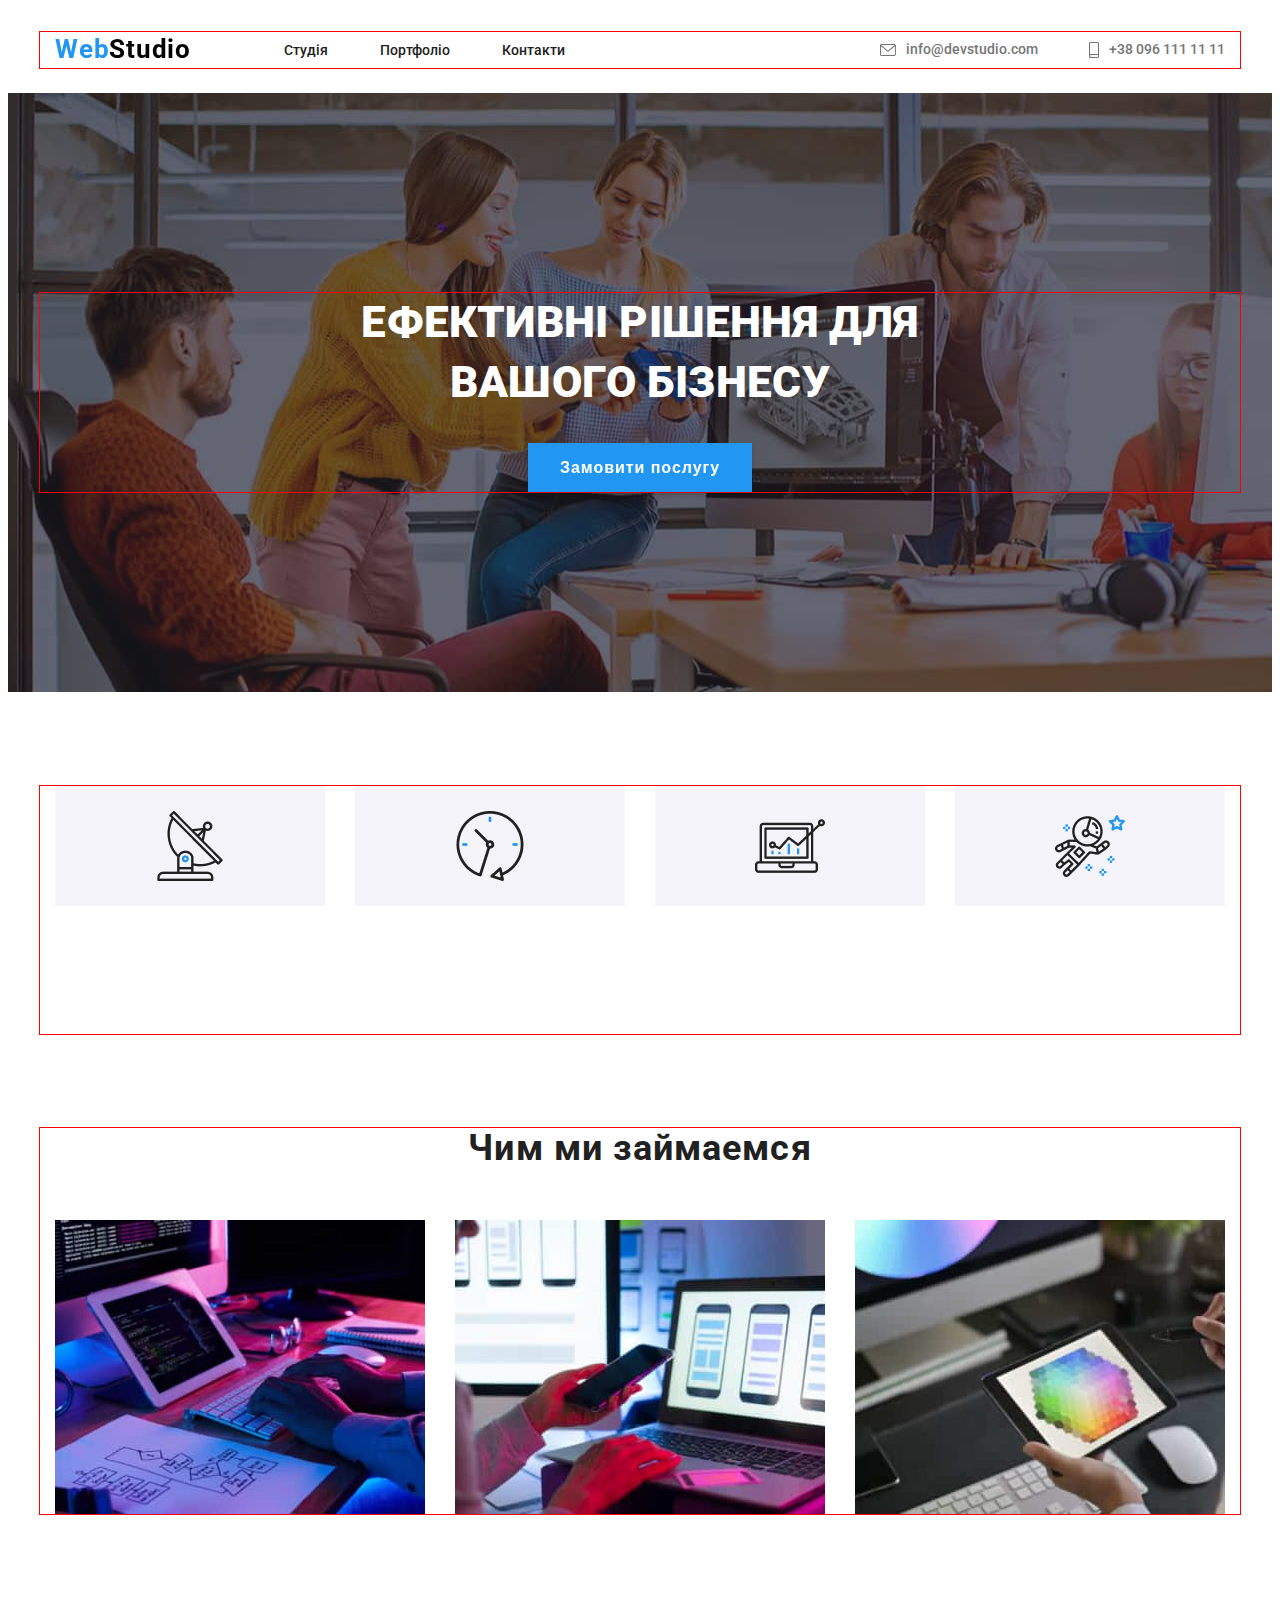
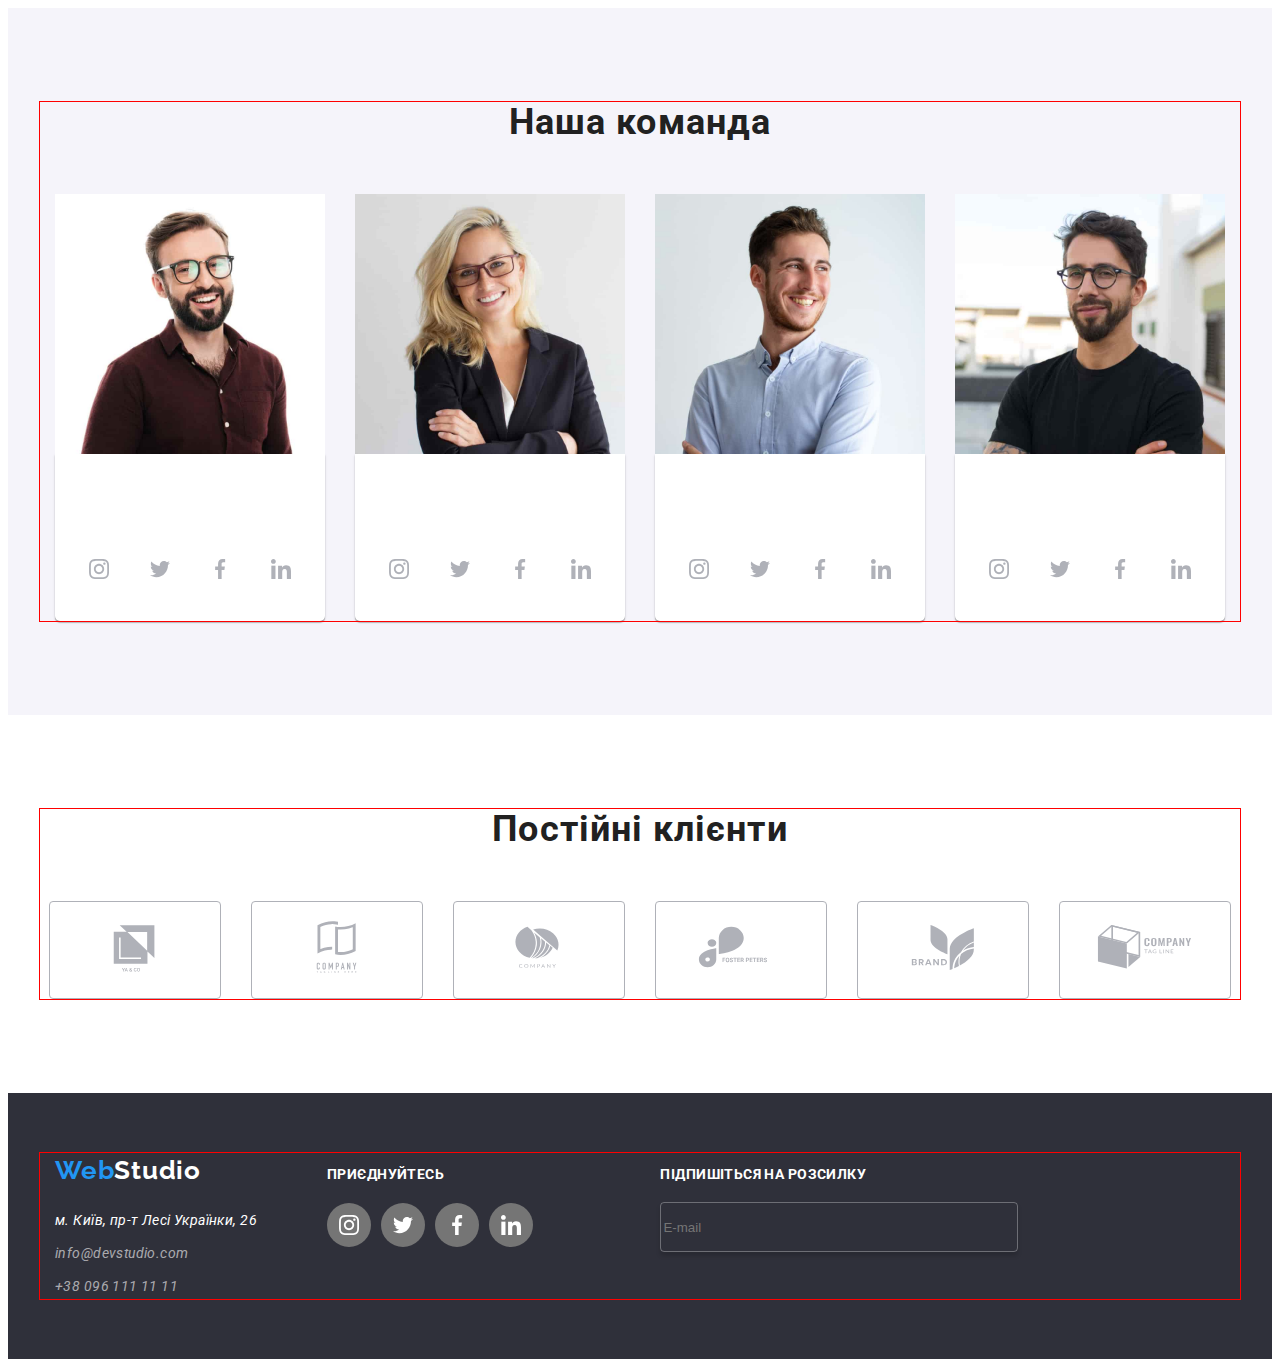
<file: index.html>
<!DOCTYPE html>
<html lang="en">
  <head>
    <meta charset="UTF-8" />
    <meta name="viewport" content="width=device-width, initial-scale=1.0" />
    <title>Document</title>
    <link rel="stylesheet" href="https://cdnjs.cloudflare.com/ajax/libs/modern-normalize/3.0.1/modern-normalize.min.css" integrity="sha512-q6WgHqiHlKyOqslT/lgBgodhd03Wp4BEqKeW6nNtlOY4quzyG3VoQKFrieaCeSnuVseNKRGpGeDU3qPmabCANg==" crossorigin="anonymous" referrerpolicy="no-referrer" />
    <link rel="preconnect" href="https://fonts.googleapis.com">
<link rel="preconnect" href="https://fonts.gstatic.com" crossorigin>
<link href="https://fonts.googleapis.com/css2?family=Raleway:ital,wght@0,100..900;1,100..900&family=Roboto:ital,wght@0,100;0,300;0,400;0,500;0,700;0,900;1,100;1,300;1,400;1,500;1,700;1,900&display=swap" rel="stylesheet">
<link
rel="stylesheet"
href="https://cdnjs.cloudflare.com/ajax/libs/animate.css/4.1.1/animate.min.css"
/>
<link href="https://unpkg.com/aos@2.3.1/dist/aos.css" rel="stylesheet">
<link rel="stylesheet" href="./css/resed.css">
   <link rel="stylesheet" href="./style/main.min.css">
  </head>
  <body>
    <header class="header">
      <div class="container header-container">
         <a class="header-logo"  data-aos="fade-down-right" href="./index.html"><span class="header-web" >Web</span>Studio</a> 
      <nav class="header-nav">
        <ul class="header-list">
          <li class="header-item" ><a href="./index.html" class="header-avatar">Студія </a></li>
          <li  class="header-item"><a href="./portfolio.html" class="header-avatar"> Портфоліо</a></li>
          <li  class="header-item"><a href="#"   class="header-avatar">Контакти </a></li>
        </ul>
      </nav>
      <ul class="header-items">
        <li class="header-item"><a href="mailto:info@devstudio.com" class="header-thumb">
         <svg class="header-element">
            <use href="./pages/symbol-defs.svg#icon-envelope"></use>
          </svg>info@devstudio.com</a></li>
        <li class="header-item"><a href="tel:+380961111111" class="header-thumb "><svg class="header-svg">
          <use href="./pages/symbol-defs.svg#icon-smartphone"></use>
        </svg>+38 096 111 11 11</a></li>
      </ul>
    </div>
    
    </header>
    <main>
      <!-- Ефективні рішуння для вашого бізнесу -->
      <section class="biznes">
        <div class="container ">
        <h1 class="biznes-blockquote  animate__animated animate__wobble animate__repeat-2"
      >Ефективні рішeння для вашого бізнесу</h1>
        <button class="biznes-button" data-aos="fade-left"
        data-aos-anchor="#example-anchor"
        data-aos-offset="500"
        data-aos-duration="500"type="button" data-modal-open>Замовити послугу</button>
      </div>
      </section>
      <!-- ditels -->
      <section class="ditels">
        <div class="container">
        <ul class="ditels-item">
          <li class="ditels-caption ">
            <h2 class="ditels-snippet" data-aos="zoom-in">УВАГА ДО ДЕТАЛЕЙ</h2>
            <p class="ditels-text" data-aos="fade-up"
     data-aos-anchor-placement="center-bottom">
              Ідейні міркування, і навіть початок повсякденної роботи з
              формування позиції.
            </p>
          </li>
          <li class="ditels-caption">
            <h2 class="ditels-snippet" data-aos="zoom-in">ПУНКТУАЛЬНІСТЬ</h2>
            <p class="ditels-text" data-aos="fade-up"
     data-aos-anchor-placement="center-bottom">
              Завдання організації, особливо рамки і місце навчання кадрів тягне
              у себе.
            </p>
          </li>
          <li class="ditels-caption">
            <h2 class="ditels-snippet" data-aos="zoom-in">ПЛАНУВАННЯ</h2>
            <p class="ditels-text" data-aos="fade-up"
     data-aos-anchor-placement="center-bottom">
              Так само консультація з широким активом значною мірою зумовлює.
            </p>
          </li>

          <li class="ditels-caption">
            <h2 class="ditels-snippet" data-aos="zoom-in">СУЧАСНІ ТЕХНОЛОГІЇ</h2>
            <p class="ditels-text" data-aos="fade-up"
     data-aos-anchor-placement="center-bottom">
              Значимість цих проблем настільки очевидна, що реалізація планових
              завдань.
            </p>
          </li>
        </ul>
      </div>
      </section>
      <!-- doing -->
      <section class="doing">
        <div class="container">
        <h2 class="doing-snippet">Чим ми займаемся</h2>
        <ul class="doing-list">
          <li class="doing-caption"  ><img src="./pages/work.jpg" alt="comp" />
          <p class="doing-hozihn" data-aos="fade-up">Десктопні додатки</p></li>
          <li class="doing-caption"><img src="./pages/leptop.jpg" alt="tel" />
          <p class="doing-hozihn" data-aos="fade-up">Мобільні додатки</p></li>
          <li class="doing-caption"><img src="./pages/planshet.jpg" alt="tablet" />
            <p class="doing-hozihn" data-aos="fade-up">Дизайнерські рішення</p></li>
        </ul>
      </div>
      </section>
<!-- our tim -->
      <section class="tim">
    <div class="container">
        <h2 class=" tim-snippet ">Наша команда</h2>
        <ul class="tim-list">
          <li class="tim-item ">
            <img src="./pages/igor.jpg" class="tim-foto" width="260" alt="igor" />
            <div class="tim-dox">
            <h3 class="tim-dess"data-aos="fade-right">Ігор Дем'яненко</h3>
            <p class="tim-copy"data-aos="fade-right">Product Designer</p>
            <div class="tim-div">
              <a href="" class="tim-href">
                <svg class="tim-svg">
                  <use href="./pages/symbol-defs.svg#icon-instagram">
                  </use> 
                </svg>
              </a>
              <a href="" class="tim-href">
                <svg class="tim-svg">
                  <use href="./pages/symbol-defs.svg#icon-twitter">
                  </use> 
                </svg>
              </a>
              <a href="" class="tim-href">
                <svg class="tim-svg">
                  <use href="./pages/symbol-defs.svg#icon-facebook">
                  </use> 
                </svg>
              </a>
              <a href="" class="tim-href">
                <svg class="tim-svg">
                  <use href="./pages/symbol-defs.svg#icon-in">
                  </use> 
                </svg>
              </a>
            </div>
          </div>
          </li>

          <li class="tim-item">
            <img src="./pages/olga.jpg" class="tim-foto"  width="260" alt="olga" />
            <div class="tim-dox">
            <h3 class="tim-dess"data-aos="fade-right">Ольга Рєпіна</h3>
            <p class="tim-copy"data-aos="fade-right">Frontend Developer</p>
            <div class="tim-div">
              <a href="" class="tim-href">
                <svg class="tim-svg">
                  <use href="./pages/symbol-defs.svg#icon-instagram">
                  </use> 
                </svg>
              </a>
              <a href="" class="tim-href">
                <svg class="tim-svg">
                  <use href="./pages/symbol-defs.svg#icon-twitter">
                  </use> 
                </svg>
              </a>
              <a href="" class="tim-href">
                <svg class="tim-svg">
                  <use href="./pages/symbol-defs.svg#icon-facebook">
                  </use> 
                </svg>
              </a>
              <a href="" class="tim-href">
                <svg class="tim-svg">
                  <use href="./pages/symbol-defs.svg#icon-in">
                  </use> 
                </svg>
              </a>
            </div>
            </div>
          </li>
          <li class="tim-item ">
            <img src="./pages/max.jpg" class="tim-foto"  width="260"alt="macl" />
            <div class="tim-dox">
            <h3 class="tim-dess"data-aos="fade-right">Микола Тарасов</h3>
            <p class="tim-copy"data-aos="fade-right">Marketing</p>
            <div class="tim-div">
              <a href="" class="tim-href">
                <svg class="tim-svg">
                  <use href="./pages/symbol-defs.svg#icon-instagram">
                  </use> 
                </svg>
              </a>
              <a href="" class="tim-href">
                <svg class="tim-svg">
                  <use href="./pages/symbol-defs.svg#icon-twitter">
                  </use> 
                </svg>
              </a>
              <a href="" class="tim-href">
                <svg class="tim-svg">
                  <use href="./pages/symbol-defs.svg#icon-facebook">
                  </use> 
                </svg>
              </a>
              <a href="" class="tim-href">
                <svg class="tim-svg">
                  <use href="./pages/symbol-defs.svg#icon-in">
                  </use> 
                </svg>
              </a>
            </div>
          </div>
          </li>
          <li class="tim-item  ">
            <img src="./pages/misha.jpg" class="tim-foto" width="260" alt="mixa" />
            <div class="tim-dox">
            <h3 class="tim-dess"data-aos="fade-right">Михайло Єрмаков</h3>
            <p class="tim-copy"data-aos="fade-right">UI Designer</p>
            <div class="tim-div">
              <a href="" class="tim-href">
                <svg class="tim-svg">
                  <use href="./pages/symbol-defs.svg#icon-instagram">
                  </use> 
                </svg>
              </a>
              <a href="" class="tim-href">
                <svg class="tim-svg">
                  <use href="./pages/symbol-defs.svg#icon-twitter">
                  </use> 
                </svg>
              </a>
              <a href="" class="tim-href">
                <svg class="tim-svg">
                  <use href="./pages/symbol-defs.svg#icon-facebook">
                  </use> 
                </svg>
              </a>
              <a href="" class="tim-href">
                <svg class="tim-svg">
                  <use href="./pages/symbol-defs.svg#icon-in">
                  </use> 
                </svg>
              </a>
            </div>
          </div>
          </li>
        </ul>
      </div>
      </section>
      <section class="svg">
        <!-- ./pages/symbol-defs.svg#icon-smartphone" -->
         <div class="container">
        <h1 class="svg-text">Постійні клієнти</h1>
       <ul class="svg-list" >
        <li class="svg-item">
          <a href="" class="svg-href">
            <svg class="svg-svg">
              <use href="./pages/symbol-defs.svg#icon-logotriangle">
              </use> 
            </svg>
          </a>
        </li>
        <li class="svg-item">
          <a href="" class="svg-href">
            <svg class="svg-svg">
              <use href="./pages/symbol-defs.svg#icon-logobook"></use>
            </svg>
          </a>
        </li>
        <li class="svg-item">
          <a href="" class="svg-href">
            <svg class="svg-svg">
              <use href="./pages/symbol-defs.svg#icon-logoorange"></use>
            </svg>
          </a>
        </li>
        <li class="svg-item">
          <a href="" class="svg-href">
            <svg class="svg-svg">
              <use href="./pages/symbol-defs.svg#icon-logodrop"></use>
            </svg>
          </a>
        </li>
        <li class="svg-item">
          <a href="" class="svg-href">
            <svg class="svg-svg">
              <use href="./pages/symbol-defs.svg#icon-logoleaflet"></use>
            </svg>
          </a>
        </li>
        <li class="svg-item">
          <a href="" class="svg-href">
            <svg class="svg-svg">
              <use href="./pages/symbol-defs.svg#icon-logo"></use>
            </svg>
          </a>
        </li>
       </ul>
      </div>
      </section>
    </main>
    <footer class="footer">
      <div class="container footer-box">
        <div>
      <a class="footer-thumb "href="./index.html"><span class="header-web">Web</span>Studio</a>
      <address  class="footer-thumbnail">
        <a class="footer-avatar"
          href="https://www.google.com/maps/place/%D1%83%D0%BB.+%D0%9B%D0%B5%D1%81%D0%B8+%D0%A3%D0%BA%D1%80%D0%B0%D0%B8%D0%BD%D0%BA%D0%B8,+26,+%D0%9A%D0%B8%D0%B5%D0%B2,+02000/@50.5190802,30.4385136,17z/data=!3m1!4b1!4m6!3m5!1s0x40d4d29b9e369069:0xff64663a5fd75cd5!8m2!3d50.5190802!4d30.4385136!16s%2Fg%2F11hz60_tnl?entry=ttu&g_ep=EgoyMDI0MTAyOS4wIKXMDSoASAFQAw%3D%3D"
          target="_blank"
          >м. Київ, пр-т Лесі Українки, 26</a>
        <ul class="footer-items">
          <li  ><a href="mailto:info@devstudio.com" class="footer-list">info@devstudio.com</a></li>
          <li ><a href="tel:+380961111111" class="footer-list">+38 096 111 11 11 </a></li>
         
        </ul>
      </address>

    </div>
    <div class="footer-div">

      <h2 class="footer-h1">приєднуйтесь</h2>
      <ul class="footer-ul">
        <li class="footer-li">
      <a href="" class="footer-href">
        <svg class="footer-svg">
          <use href="./pages/symbol-defs.svg#icon-instagram">
          </use> 
        </svg>
      </a>
      </li>
      <li class="footer-li">
      <a href="" class="footer-href">
        <svg class="footer-svg">
          <use href="./pages/symbol-defs.svg#icon-twitter">
          </use> 
        </svg>
      </a>
    </li>
      <li class="footer-li">
      <a href="" class="footer-href">
        <svg class="footer-svg">
          <use href="./pages/symbol-defs.svg#icon-facebook">
          </use> 
        </svg>
      </a>
    </li>
      <li class="footer-li">
      <a href="" class="footer-href">
        <svg class="footer-svg">
          <use href="./pages/symbol-defs.svg#icon-in">
          </use> 
        </svg>
      </a>
    </li>
    </ul>
    </div>
    <div class="footer-form">
      <h2 class="footer-h2">ПІДПИШІТЬСЯ НА РОЗСИЛКУ</h2>
     
      <form action="subscribe.php" method="post">
        <div class="footer-div2">
        <input class="footer-input" type="email" name="email" placeholder="E-mail" required>
        <button type="submit" class="footer-button"  data-aos="flip-left">Підписатись<svg class="footer-telegram">
      <use href="./pages/symbol-defs.svg#icon-telegram"></use>
    </svg></button>
    
      </div>
      </form>
  
    </div>
    </div>
    </footer>
    <div class="windov  is-hidden" data-modal>

<div class="windov-div">
  <button class="windov-close" type="button" data-modal-close>
    <svg class="windov-cross">
      <use href="./pages/symbol-defs.svg#icon-close"></use>
    </svg>
  </button>
  <h2 class="windov-title">Залиште свої дані, ми вам передзвонимо</h2>
  <form class="windov-form">
    <label class="windov-label">Ім'я
      <input required type="text" class="windov-input">
      <svg class="windov-svg">
        <use href="./pages/symbol-defs.svg#icon-person"></use>
      </svg>
    </label>
    <label class="windov-label">Телефон
      <input  required rtype="tel" class="windov-input">
      <svg class="windov-svg">
        <use href="./pages/symbol-defs.svg#icon-phone"></use>
      </svg>
    </label>
    <label  class="windov-label">Пошта
      <input required type="email" class="windov-input">
      <svg class="windov-svg">
        <use href="./pages/symbol-defs.svg#icon-email"></use>
      </svg>
    </label>
    <label class="windov-label">Коментар
      <textarea  class="windov-coment" placeholder="Введіть текст" id=""></textarea>
    </label>
    <div class="windov-checkbox">
      <input required type="checkbox" class="windov-check" >
      <p class="windov-text">Погоджуюся з розсилкою та приймаю</p>
      <a href="#" class="windov-href">Умови договору</a>
    </div>
      <button class="windov-button" type="submit" >Відправити</button>
    
  </form>

    </div>
 

  </div>
    
    <!-- ----------------------------------------- -->
    <script src="./js/modal.js " type="module"></script>
    <script src="https://unpkg.com/aos@2.3.1/dist/aos.js"></script>
    <script>
      AOS.init();
    </script>
    
  </body>
</html>
</file>
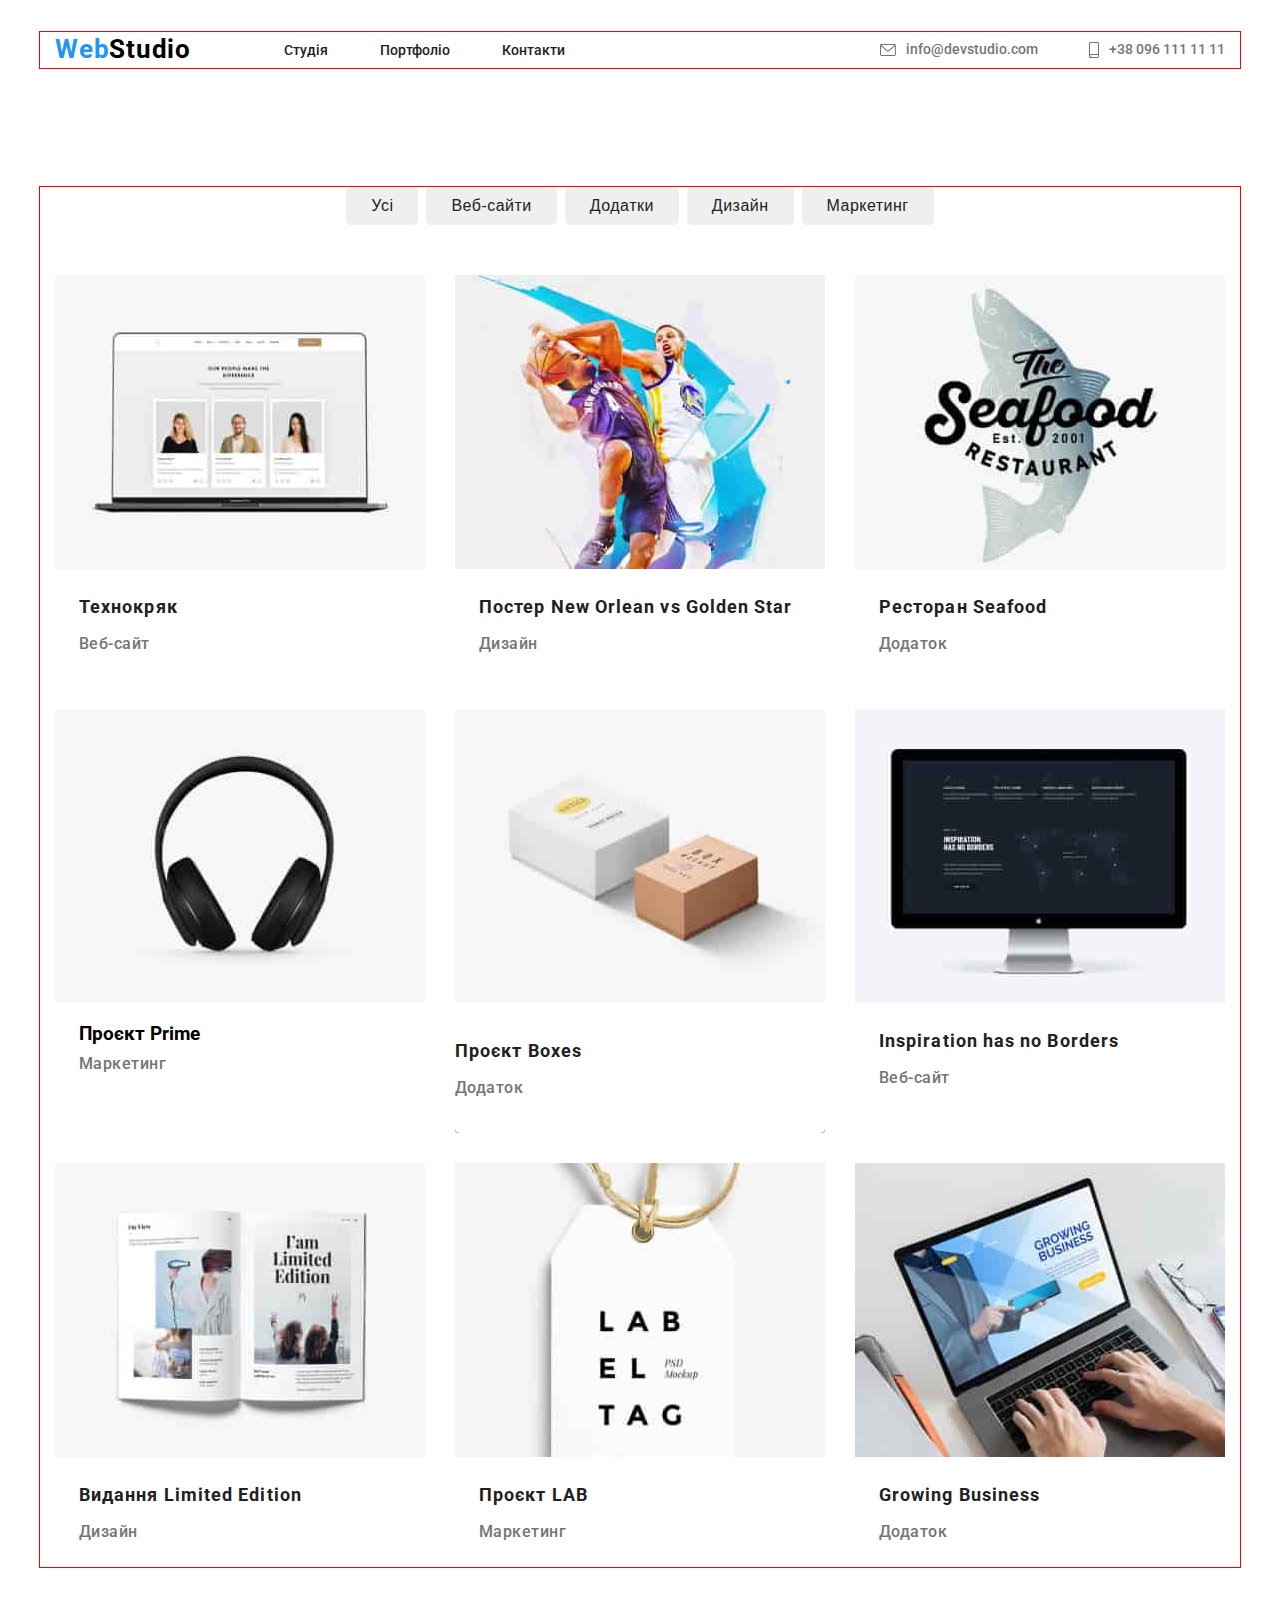
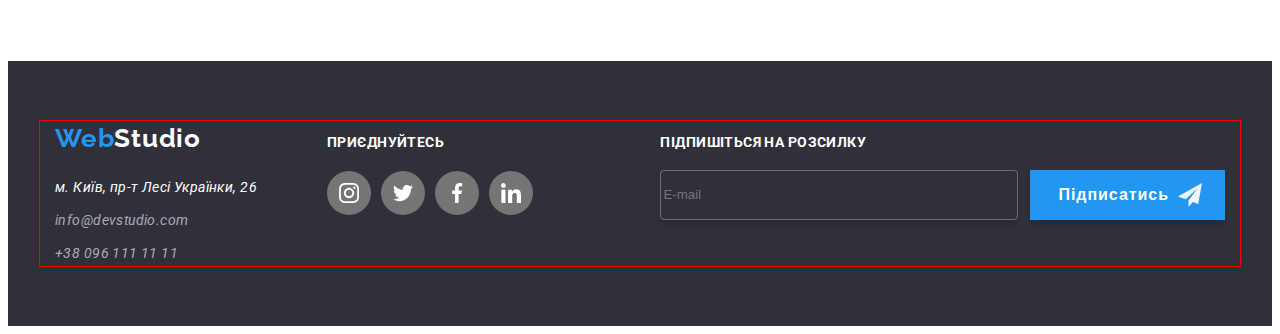
<file: portfolio.html>
<!DOCTYPE html>
<html lang="en">
<head>
    <meta charset="UTF-8">
    <meta name="viewport" content="width=device-width, initial-scale=1.0">
    <title>Document</title>
    <link rel="stylesheet" href="https://cdnjs.cloudflare.com/ajax/libs/modern-normalize/3.0.1/modern-normalize.min.css" integrity="sha512-q6WgHqiHlKyOqslT/lgBgodhd03Wp4BEqKeW6nNtlOY4quzyG3VoQKFrieaCeSnuVseNKRGpGeDU3qPmabCANg==" crossorigin="anonymous" referrerpolicy="no-referrer" />
    <link rel="preconnect" href="https://fonts.googleapis.com" />
    <link rel="preconnect" href="https://fonts.gstatic.com" crossorigin />
    <link
      href="https://fonts.googleapis.com/css2?family=Raleway:ital,wght@0,100..900;1,100..900&family=Roboto:ital,wght@0,100;0,300;0,400;0,500;0,700;0,900;1,100;1,300;1,400;1,500;1,700;1,900&display=swap"
      rel="stylesheet"
    />
    <link href="https://unpkg.com/aos@2.3.1/dist/aos.css" rel="stylesheet">
   <link rel="stylesheet" href="./style/main.min.css">
</head>
<body>
  <header class="header">
    <div class="container header-container">
       <a class="header-logo" href="./index.html"><span class="header-web">Web</span>Studio</a> 
    <nav class="header-nav">
      <ul class="header-list">
        <li class="header-item" ><a href="./index.html" class="header-avatar">Студія </a></li>
        <li  class="header-item"><a href="./portfolio.html" class="header-avatar"> Портфоліо</a></li>
        <li  class="header-item"><a href="#"   class="header-avatar">Контакти </a></li>
      </ul>
    </nav>
    <ul class="header-items">
      <li class="header-item"><a href="mailto:info@devstudio.com" class="header-thumb">
       <svg class="header-element">
          <use href="./pages/symbol-defs.svg#icon-envelope"></use>
        </svg>info@devstudio.com</a></li>
      <li class="header-item"><a href="tel:+380961111111" class="header-thumb "><svg class="header-svg">
        <use href="./pages/symbol-defs.svg#icon-smartphone"></use>
      </svg>+38 096 111 11 11</a></li>
    </ul>
  </div>
  </header>
      <main>
        <section class="cart">
          <div class="container">
        <ul class="button-list">
          <li class="batton-item"data-aos="zoom-in"><button class="cart-button">Усі</button></li>
          <li class="batton-item"data-aos="zoom-in"><button class="cart-button">Веб-сайти</button></li>
          <li class="batton-item"data-aos="zoom-in"><button class="cart-button">Додатки</button></li>
          <li class="batton-item"data-aos="zoom-in"><button class="cart-button">Дизайн</button></li>
          <li class="batton-item"data-aos="zoom-in"><button class="cart-button">Маркетинг</button></li>
        </ul>
<ul class="cart-list">
  <li class="cart-item">
    <div class="cart-reletive">
<img src="./pages/veb.jpg"  class="cart-foto" alt="">
<p class="cart-hover">Ресурс пропонує комплексні пропозиції з різним рівнем функціоналу та сервісів. Все це дозволить 
  відвідувачу отримати вичерпні відомості про компанію чи приватну особу.</p>
</div>
<div class="cart-dox">
    <h3 class="cart-text">Технокряк</h3>
    <p class="cart-desc">Веб-сайт</p>
  </div>
  </li>
  <li class="cart-item">
    <div class="cart-reletive">
    <img src="./pages/valebol.jpg"  class="cart-foto" alt="">
    <p class="cart-hover">Ресурс пропонує комплексні пропозиції з різним рівнем функціоналу та сервісів. Все це дозволить 
      відвідувачу отримати вичерпні відомості про компанію чи приватну особу.</p>
    </div>
    <div class="cart-dox">
    <h3 class="cart-text">Постер New Orlean vs Golden Star</h3>
    <p class="cart-desc">Дизайн</p>
    </div>
  </li>
  <li class="cart-item">
    <div class="cart-reletive">
    <img src="./pages/restoran.jpg"  class="cart-foto" alt="">
    <p class="cart-hover">Ресурс пропонує комплексні пропозиції з різним рівнем функціоналу та сервісів. Все це дозволить 
      відвідувачу отримати вичерпні відомості про компанію чи приватну особу.</p>
    </div>
     <div class="cart-dox">
    <h3 class="cart-text">Ресторан Seafood</h3>
    <p class="cart-desc">Додаток</p>
    </div>
  </li>
  <li class="cart-item">
    <div class="cart-reletive">
   <img src="./pages/prime.jpg"  class="cart-foto" alt="">
   <p class="cart-hover">Ресурс пропонує комплексні пропозиції з різним рівнем функціоналу та сервісів. Все це дозволить 
    відвідувачу отримати вичерпні відомості про компанію чи приватну особу.</p>
  </div>
    <div class="cart-dox">
    <h3 class="cartn-text">Проєкт Prime</h3>
    <p class="cart-desc">Маркетинг</p>
  </div>
  </li>
  <li class="cart-item">
    <div class="cart-reletive">
    <img src="./pages/box.jpg"  class="cart-foto" alt="">
    <p class="cart-hover">Ресурс пропонує комплексні пропозиції з різним рівнем функціоналу та сервісів. Все це дозволить 
      відвідувачу отримати вичерпні відомості про компанію чи приватну особу.</p>
    </div>
    <div class="tim-dox">
    <h3 class="cart-text">Проєкт Boxes</h3>
    <p class="cart-desc"> Додаток</p>
  </div>
  </li>
  <li class="cart-item">
    <div class="cart-reletive">
    <img src="./pages/campyter.jpg"  class="cart-foto" alt="">
    <p class="cart-hover">Ресурс пропонує комплексні пропозиції з різним рівнем функціоналу та сервісів. Все це дозволить 
      відвідувачу отримати вичерпні відомості про компанію чи приватну особу.</p>
    </div>
    <div class="cart-dox">
    <h3 class="cart-text">Inspiration has no Borders</h3>
    <p class="cart-desc">Веб-сайт</p>
  </div>
  </li>
  <li class="cart-item">
    <div class="cart-reletive">
    <img src="./pages/megazine.jpg"  class="cart-foto" alt="">
    <p class="cart-hover">Ресурс пропонує комплексні пропозиції з різним рівнем функціоналу та сервісів. Все це дозволить 
      відвідувачу отримати вичерпні відомості про компанію чи приватну особу.</p>
    </div>
    <div class="cart-dox">
    <h3 class="cart-text">Видання Limited Edition</h3>
    <p class="cart-desc">Дизайн</p>
  </div>
  </li>
  <li class="cart-item">
    <div class="cart-reletive">
    <img src="./pages/lab.jpg"  class="cart-foto" alt="">
    <p class="cart-hover">Ресурс пропонує комплексні пропозиції з різним рівнем функціоналу та сервісів. Все це дозволить 
      відвідувачу отримати вичерпні відомості про компанію чи приватну особу.</p>
    </div>
    <div class="cart-dox">
    <h3 class="cart-text">Проєкт LAB</h3>
    <p class="cart-desc">Маркетинг</p>
  </div>
  </li>
  <li class="cart-item">
    <div class="cart-reletive">
    <img src="./pages/noytbyk.jpg"  class="cart-foto" alt="">
    <p class="cart-hover">Ресурс пропонує комплексні пропозиції з різним рівнем функціоналу та сервісів. Все це дозволить 
      відвідувачу отримати вичерпні відомості про компанію чи приватну особу.</p>
    </div>

    <div class="cart-dox">
    <h3 class="cart-text">Growing Business</h3>
    <p class="cart-desc">Додаток</p>
  </div>
  </li>
</ul>
</div>
</section>
      </main>
      <footer class="footer">
        <div class="container footer-box">
          <div>
        <a class="footer-thumb "href="../index.html"><span class="header-web">Web</span>Studio</a>
        <address  class="footer-thumbnail">
          <a class="footer-avatar"
            href="https://www.google.com/maps/place/%D1%83%D0%BB.+%D0%9B%D0%B5%D1%81%D0%B8+%D0%A3%D0%BA%D1%80%D0%B0%D0%B8%D0%BD%D0%BA%D0%B8,+26,+%D0%9A%D0%B8%D0%B5%D0%B2,+02000/@50.5190802,30.4385136,17z/data=!3m1!4b1!4m6!3m5!1s0x40d4d29b9e369069:0xff64663a5fd75cd5!8m2!3d50.5190802!4d30.4385136!16s%2Fg%2F11hz60_tnl?entry=ttu&g_ep=EgoyMDI0MTAyOS4wIKXMDSoASAFQAw%3D%3D"
            target="_blank"
            >м. Київ, пр-т Лесі Українки, 26</a>
          <ul class="footer-items">
            <li  ><a href="mailto:info@devstudio.com" class="footer-list">info@devstudio.com</a></li>
            <li ><a href="tel:+380961111111" class="footer-list">+38 096 111 11 11 </a></li>
           
          </ul>
        </address>
  
      </div>
      <div class="footer-div">
  
        <h2 class="footer-h1">приєднуйтесь</h2>
        <ul class="footer-ul">
          <li class="footer-li">
        <a href="" class="footer-href">
          <svg class="footer-svg">
            <use href="../pages/symbol-defs.svg#icon-instagram">
            </use> 
          </svg>
        </a>
        </li>
        <li class="footer-li">
        <a href="" class="footer-href">
          <svg class="footer-svg">
            <use href="../pages/symbol-defs.svg#icon-twitter">
            </use> 
          </svg>
        </a>
      </li>
        <li class="footer-li">
        <a href="" class="footer-href">
          <svg class="footer-svg">
            <use href="../pages/symbol-defs.svg#icon-facebook">
            </use> 
          </svg>
        </a>
      </li>
        <li class="footer-li">
        <a href="" class="footer-href">
          <svg class="footer-svg">
            <use href="../pages/symbol-defs.svg#icon-in">
            </use> 
          </svg>
        </a>
      </li>
      </ul>
      </div>
      <div class="footer-form">
        <h2 class="footer-h2">ПІДПИШІТЬСЯ НА РОЗСИЛКУ</h2>
       
        <form action="subscribe.php" method="post">
          <div class="footer-div2">
          <input class="footer-input" type="email" name="email" placeholder="E-mail" required>
          <button type="submit" class="footer-button" >Підписатись<svg class="footer-telegram">
        <use href="../pages/symbol-defs.svg#icon-telegram"></use>
      </svg></button>
      
        </div>
        </form>
    
      </div>
      </div>
      </footer>
      <script src="./js/modal.js " type="module"></script>
      <script src="https://unpkg.com/aos@2.3.1/dist/aos.js"></script>
      <script>
        AOS.init();
      </script>
</body>
</html>
</file>
<file: css/resed.css>
ul{
    list-style: none;
    margin: 0;
    padding: 0;
}
img{
    display: block;
}
a{
    text-decoration: none;
}
h1,h2,h3,h4,p{
    margin: 0;
}
</file>
<file: style/main.min.css>
ul{list-style:none;margin:0;padding:0}img{display:block}a{text-decoration:none}h1,h2,h3,h4,p{margin:0}:root{--button-color:#2196F3;--logo-color:#000000;--text-color:#212121;--fon-color:#FFF;--aggrefon-color:#2F303A;--aggretext-color:#FFF;--text2-color:#757575;--fon-tim:#F5F4FA;--svg-color:#AFB1B8}*{box-sizing:border-box}body{font-family:"Roboto"}img{width:100%}.container{width:1200px;margin:0 auto;padding:0 15px;outline:1px solid red}.header-avatar::after{content:"";display:block;width:100%;height:5px;background-color:var(--button-color);border-radius:10px;position:absolute;left:0;bottom:-34px;opacity:0}.header-avatar:hover::after{opacity:1;transition-property:opacity;transition-duration:250ms;transition-timing-function:cubic-bezier(0.4, 0, 0.2, 1)}.header-thumb::after{content:"";display:block;width:100%;height:5px;background-color:var(--button-color);border-radius:10px;position:absolute;left:0;bottom:-34px;opacity:0}.header-thumb:hover::after{opacity:1;transition-property:opacity;transition-duration:250ms;transition-timing-function:cubic-bezier(0.4, 0, 0.2, 1)}.header-item{position:relative}.header-element{width:16px;height:12px;fill:var(--text2-color);margin-right:10px}.header-svg{width:10px;height:16px;fill:var(--text2-color);margin-right:10px}.header{padding-top:24px;padding-bottom:25px}.header-list{display:flex;gap:52px}.header-container{display:flex;align-items:center}.header-logo{color:var(--logo-color);font-size:26px;font-weight:700;line-height:1.38;letter-spacing:.78px;align-items:center;margin-right:93px}.header-web{color:var(--button-color)}.header-thumb{color:var(--text2-color);font-size:14px;font-weight:500;line-height:1.14;letter-spacing:.028px;font-style:normal;display:flex;align-items:center}.header-items{display:flex;align-items:center;gap:50px;margin-left:auto;transition-property:color;transition-duration:250ms;transition-timing-function:cubic-bezier(0.4, 0, 0.2, 1)}.header-avatar:hover{color:var(--button-color);transition-property:color;transition-duration:250ms;transition-timing-function:cubic-bezier(0.4, 0, 0.2, 1)}.header-avatar{color:var(--text-color);font-size:14px;font-weight:500;line-height:1.14}.header-thumb:hover{color:var(--button-color);transition-property:color;transition-duration:250ms;transition-timing-function:cubic-bezier(0.4, 0, 0.2, 1)}.header-thumb:hover .header-svg{fill:var(--button-color);transition-property:color;transition-duration:250ms;transition-timing-function:cubic-bezier(0.4, 0, 0.2, 1)}.header-thumb:hover .header-element{fill:var(--button-color);transition-property:color;transition-duration:250ms;transition-timing-function:cubic-bezier(0.4, 0, 0.2, 1)}.biznes-blockquote{color:var(--fon-color);text-align:center;font-size:44px;font-weight:900;line-height:1.36;letter-spacing:.2px;text-transform:uppercase;width:696px;margin-left:auto;margin-right:auto}.biznes-button{color:var(--aggretext-color);text-align:center;font-size:16px;font-weight:700;line-height:1.87;letter-spacing:.96px;padding:10px 32px;background-color:var(--button-color);border:none;margin-top:30px;box-shadow:0px 4px 4px 0px rgba(0,0,0,.15)}.biznes{background-color:var(--aggrefon-color);padding-top:200px;padding-bottom:200px;display:flex;gap:50;text-align:center;background-image:linear-gradient(rgba(47, 48, 58, 0.4), rgba(47, 48, 58, 0.4)),url(../pages/fon.jpg)}.ditels{padding-top:94px}.ditels-caption::before{content:"";display:block;margin-bottom:30px;width:270px;height:120px;background-color:var(--fon-tim);background-image:url(../images/1.png);background-position:center;background-size:70px;background-repeat:no-repeat}.ditels-caption:nth-child(2)::before{background-image:url(../images/clock\ .png)}.ditels-caption:nth-child(3)::before{background-image:url(../images/diagram.png)}.ditels-caption:nth-child(4)::before{background-image:url(../images/kosmonaft.png)}.ditels-text{color:var(--text-color);font-size:14px;font-weight:400;line-height:1.71;letter-spacing:.42px;width:270px}.ditels-snippet{color:var(--text-color);font-size:14px;font-weight:700;line-height:1.14;letter-spacing:.42px;margin-bottom:10px}.ditels-item{display:flex;gap:30px}.ditels{padding-bottom:94px;padding-top:94px}.doing-caption{position:relative}.doing-hozihn{color:var(--fon-color);text-align:center;font-size:14px;font-weight:700;line-height:1.14;letter-spacing:.42px;text-transform:uppercase;position:absolute;bottom:0;left:0;padding-top:27px;padding-bottom:27px;background-color:rgba(47,48,58,.8);width:100%}.doing-caption{position:relative}.doing-hozihn{color:var(--fon-color);text-align:center;font-size:14px;font-weight:700;line-height:1.14;letter-spacing:.42px;text-transform:uppercase;position:absolute;bottom:0;left:0;padding-top:27px;padding-bottom:27px;background-color:rgba(47,48,58,.8);width:100%}.doing-caption{flex-basis:calc((100% - 60px)/3)}.doing-snippet{color:var(--text-color);font-size:36px;font-weight:700;line-height:1.16;letter-spacing:1.08px;align-items:center;justify-content:center;margin-bottom:50px}.doing-caption{justify-content:center}.doing{display:flex;text-align:center;padding-bottom:94px}.doing-list{display:flex;gap:30px;-moz-column-gap:30px;column-gap:30px}.tim-dox{padding-top:30px;padding-bottom:30px;background-color:var(--aggretext-color);box-shadow:0px 1px 3px 0px rgba(0,0,0,.12),0px 1px 1px 0px rgba(0,0,0,.14),0px 2px 1px 0px rgba(0,0,0,.2);border-radius:0px 0px 5px 5px}.tim-snippet{color:var(--text-color);font-size:36px;font-weight:700;line-height:1.16;letter-spacing:1.08px;justify-content:center;margin-bottom:50px}.tim-copy{color:var(--text2-color);font-size:16px;font-weight:400;line-height:1.18;letter-spacing:.48px;margin-top:10px}.tim-dess{color:var(--text-color);font-size:16px;font-weight:500;line-height:1.18;letter-spacing:.48px}.tim{display:flex;background-color:var(--fon-tim);text-align:center}.tim-list{display:flex;background-color:var(--fon-tim);text-align:center;gap:30px}.tim{padding-top:94px;padding-bottom:94px}.tim-item{flex-basis:calc((100% - 90px)/4)}.tim-div{display:flex;justify-content:space-evenly;gap:10px;margin-left:15px;margin-right:15px}.tim-svg{fill:var(--svg-color);width:20px;height:20px}.tim-href{display:flex;align-items:center;justify-content:center;background-color:var(--fon-color);border-radius:50%;width:44px;height:44px;margin-top:16px}.tim-href:hover{background-color:var(--button-color);transition-property:background-color;transition-duration:250ms;transition-timing-function:cubic-bezier(0.4, 0, 0.2, 1)}.tim-href:hover .tim-svg{fill:var(--fon-color);transition-property:fill;transition-duration:250ms;transition-timing-function:cubic-bezier(0.4, 0, 0.2, 1)}.svg{padding-top:94px;padding-bottom:94px}.svg-list{display:flex;gap:30px;justify-content:center}.svg-svg{width:106px;height:60px;fill:var(--svg-color)}.svg-item{border:1px solid var(--svg-color);padding:16px 32px 16px 32px;border-radius:4px}.svg-item:hover{border:1px solid var(--button-color);transition-property:border;transition-duration:250ms;transition-timing-function:cubic-bezier(0.4, 0, 0.2, 1)}.svg-item:hover .svg-svg{fill:var(--button-color);transition-property:fill;transition-duration:250ms;transition-timing-function:cubic-bezier(0.4, 0, 0.2, 1)}.svg-text{color:var(--text-color);text-align:center;font-size:36px;font-style:normal;font-weight:700;line-height:1.16;letter-spacing:1.08px;margin-bottom:50px}.footer-h1{color:var(--fon-color);font-size:14px;font-style:normal;font-weight:700;line-height:1.14;letter-spacing:.42px;text-transform:uppercase;margin-bottom:20px}.footer-div{margin-left:70px}.footer-box{display:flex;align-items:baseline}.footer-svg{fill:var(--fon-color);width:20px;height:20px}.footer-href{display:flex;align-items:center;justify-content:center;background-color:var(--text2-color);border-radius:50%;width:44px;height:44px}.footer-ul{display:flex;gap:10px}.footer-href:hover{background-color:var(--button-color);transition-property:background-color;transition-duration:250ms;transition-timing-function:cubic-bezier(0.4, 0, 0.2, 1)}.footer-href:hover .footer-svg{fill:var(--fon-color);transition-property:fill;transition-duration:250ms;transition-timing-function:cubic-bezier(0.4, 0, 0.2, 1)}.footer{background-color:var(--aggrefon-color);padding-top:60px;padding-bottom:60px}.footer-thumb{color:var(--aggretext-color);line-height:1.38;letter-spacing:.78px;font-family:"Raleway";font-size:26px;font-weight:700;display:inline-block;margin-bottom:20px}.footer-avatar{color:var(--aggretext-color);font-size:14px;font-weight:400;line-height:1.71;letter-spacing:.42px;display:inline-block}.footer-list{color:rgba(255,255,255,.6);font-size:14px;font-weight:400;line-height:1.71;letter-spacing:.42px;display:inline-block;margin-top:9px}.footer-telegram{width:24px;height:24px;flex-shrink:0;fill:var(--fon-tim);position:absolute;top:13px;left:138px;margin-left:10px}.footer-form{border-radius:10px;margin-left:auto}.footer-h2{margin-left:auto;margin-right:auto;margin-bottom:20px;color:var(--fon-color);font-size:14px;font-style:normal;font-weight:700;line-height:normal;letter-spacing:.42px;text-transform:uppercase}.footer-input{width:358px;height:50px;flex-shrink:0;border-radius:4px;border:1px solid rgba(255,255,255,.3);background:rgba(33,150,243,0);box-shadow:0px 4px 4px 0px rgba(0,0,0,.15);margin-right:12px}.footer-button{color:var(--aggretext-color);text-align:center;font-size:16px;font-weight:700;line-height:1.87;letter-spacing:.96px;padding:10px 56px 10px 28px;background-color:var(--button-color);border:none;box-shadow:0px 4px 4px 0px rgba(0,0,0,.15);position:relative}.footer-div2{display:flex;justify-content:start}.cart-item{flex-basis:calc((100% - 60px)/3);position:relative;overflow:hidden}.cart-item:hover .cart-hover{transition-timing-function:cubic-bezier(0.4, 0, 0.2, 1);opacity:1;transform:translateY(0)}.cart-reletive{overflow:hidden;position:relative}.cart-hover{color:var(--fon-color);transition-property:transform;transition-duration:1000ms;transition-timing-function:cubic-bezier(0.165, 0.84, 0.44, 1);transform:translateY(100%);font-size:18px;font-style:normal;font-weight:400;line-height:1.5;letter-spacing:.54px;position:absolute;top:0;left:0;padding:50px;background-color:rgba(33,150,243,.9);z-index:1;opacity:0}.cart-list{display:grid;-moz-column-gap:30px;column-gap:30px;row-gap:30px}.button-list{display:flex;justify-content:center;gap:8px;margin-bottom:50px}.cart-list{display:flex;flex-wrap:wrap}.cart-item{outline:1px solid var(--ramka-color)}.cart{padding-top:94px;padding-bottom:94px}.cart-text{color:var(--text-color);font-size:18px;font-weight:700;line-height:2;letter-spacing:1.08px;background-color:var(--aggretext-color)}.cart-dox{padding-top:20px;padding-bottom:20px;background-color:var(--aggretext-color);padding-left:24px;padding-right:24px}.cart-item:hover{box-shadow:1px 1px 2px 3px rgba(0,0,0,.1),1px 2px 2px 3px rgba(0,0,0,.08),1px 2px 2px 3px rgba(0,0,0,.12)}.cart-desc{margin-top:4px;color:var(--text2-color);font-size:16px;font-weight:500;line-height:1.87;letter-spacing:.48px;background-color:var(--aggretext-color)}.cart-button{color:var(--text-color);font-size:16px;font-weight:500;line-height:1.625;letter-spacing:.48px;border:none;padding:6px 25px 6px 25px;border-radius:5px}.cart-button:hover{transition-property:color;transition-duration:250ms;transition-timing-function:cubic-bezier(0.4, 0, 0.2, 1);color:var(--aggretext-color);background-color:var(--button-color);box-shadow:0px 3px 1px 0px rgba(0,0,0,.1),0px 1px 2px 0px rgba(0,0,0,.08),0px 2px 2px 0px rgba(0,0,0,.12)}.windov{position:fixed;top:0;bottom:0;width:100%;height:100%;background:rgba(0,0,0,.5);display:flex;justify-content:center;align-items:center}.windov-cross{width:1px;height:1px;fill:var(--aggrefon-color)}.windov-div{opacity:1;width:528px;height:581px;border-radius:4px;background:#fff;box-shadow:0px 1px 3px 0px rgba(0,0,0,.12),0px 1px 1px 0px rgba(0,0,0,.14),0px 2px 1px 0px rgba(0,0,0,.2);transition-property:transform;transition-duration:1500ms;transition-timing-function:ease-in;transform:scale(1)}.windov-close{width:30px;height:30px;border-radius:50%;border:1px solid rgba(0,0,0,.3);position:absolute;background-color:rgba(0,0,0,0);top:12px;right:15px;display:flex;justify-content:center;align-items:center}.windov-title{color:var(--text-color);margin-top:40px;text-align:center;font-size:20px;font-style:normal;font-weight:700;line-height:1.15;letter-spacing:.6px}.windov-label{color:var(--text2-color);font-size:12px;font-style:normal;font-weight:400;line-height:1.16;letter-spacing:.12px;margin-left:40px;position:relative}.windov-svg{width:18px;height:18px;fill:#212121;position:absolute;top:30px;left:12px}.windov-svg:hover{fill:var(--button-color)}.windov-checkbox{display:flex;margin-right:auto;margin-left:52px}.windov-button{color:var(--aggretext-color);text-align:center;font-size:16px;font-weight:700;line-height:1.87;letter-spacing:.96px;padding:10px 52px 10px 52px;background-color:var(--button-color);border:none;margin-top:30px;margin-left:164px;box-shadow:0px 4px 4px 0px rgba(0,0,0,.15);border-radius:4px}.windov-href{margin-left:5px;color:var(--button-color);font-size:14px;font-style:normal;font-weight:400;line-height:24px;letter-spacing:.42px;text-decoration-line:underline;text-decoration-style:solid;-webkit-text-decoration-skip-ink:none;text-decoration-skip-ink:none;text-decoration-thickness:auto;text-underline-offset:auto;text-underline-position:from-font}.windov-text{color:var(--text2-color);font-size:14px;font-style:normal;font-weight:400;line-height:1.7;letter-spacing:.42px;margin-left:5px}.windov-input{width:448px;height:40px;flex-shrink:0;border-radius:4px;border:1px solid rgba(33,33,33,.2);display:block;margin-top:4px;margin-bottom:10px;margin-left:40px;padding-left:50px}.windov-input:hover,.windov-input:focus{transition-property:outline;transition-duration:250ms;transition-timing-function:cubic-bezier(0.4, 0, 0.2, 1);border:none;outline:1px solid var(--button-color)}.windov-input:hover+.windov-svg,.windov-input:focus+.windov-svg{fill:var(--button-color);transition-property:fill;transition-duration:250ms;transition-timing-function:cubic-bezier(0.4, 0, 0.2, 1)}.windov-coment{width:448px;height:120px;border-radius:4px;border:1px solid rgba(33,33,33,.2);resize:none;margin-left:40px;padding:12px 16px 12px 16px}.is-hidden{opacity:0;pointer-events:none}/*# sourceMappingURL=main.min.css.map */
</file>
